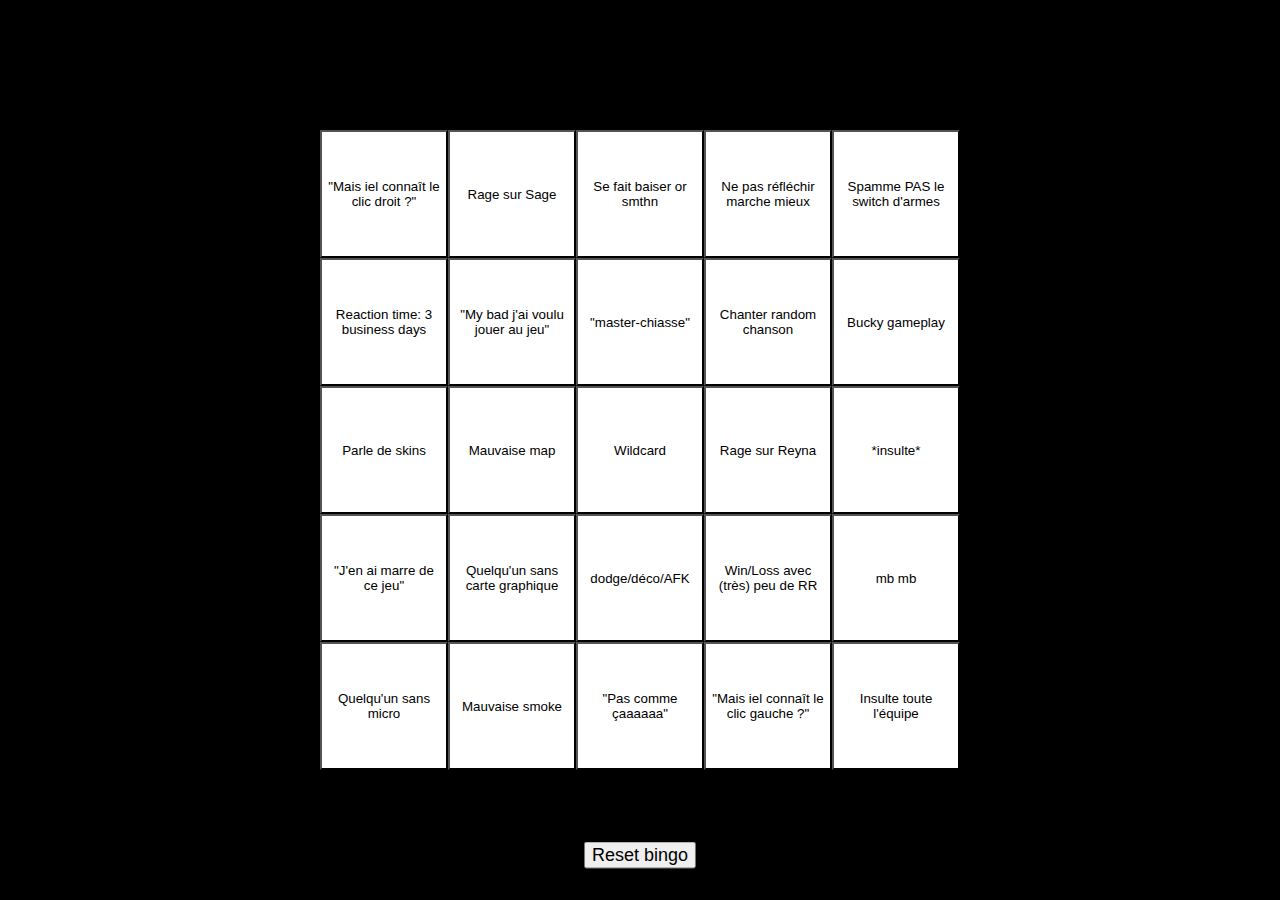
<file: bingo.html>
<!DOCTYPE html>
<html>

<body class="darkmode">
    <div class="container-grid" >
        <button class="button-bingo" id="randomized">Test</button>
        <button class="button-bingo" id="randomized">Test</button>
        <button class="button-bingo" id="randomized">Test</button>
        <button class="button-bingo" id="randomized">Test</button>
        <button class="button-bingo" id="randomized">Test</button>

        <button class="button-bingo" id="randomized">Test</button>
        <button class="button-bingo" id="randomized">Test</button>
        <button class="button-bingo" id="randomized">Test</button>
        <button class="button-bingo" id="randomized">Test</button>
        <button class="button-bingo" id="randomized">Test</button>

        <button class="button-bingo" id="randomized">Test</button>
        <button class="button-bingo" id="randomized">Test</button>
        <button class="button-bingo" >Wildcard</button>
        <button class="button-bingo" id="randomized">Test</button>
        <button class="button-bingo" id="randomized">Test</button>

        <button class="button-bingo" id="randomized">Test</button>
        <button class="button-bingo" id="randomized">Test</button>
        <button class="button-bingo" id="randomized">Test</button>
        <button class="button-bingo" id="randomized">Test</button>
        <button class="button-bingo" id="randomized">Test</button>

        <button class="button-bingo" id="randomized">Test</button>
        <button class="button-bingo" id="randomized">Test</button>
        <button class="button-bingo" id="randomized">Test</button>
        <button class="button-bingo" id="randomized">Test</button>
        <button class="button-bingo" id="randomized">Test</button>
</div>
<div class="bottom-of-screen">
        <button class="reset">Reset bingo</button>
    </div>

</body>
<head>
    <title>Valorant Bingo</title>
    <link rel="icon" type="image/x-icon" href="/assets/favicon.png">
    <link rel="stylesheet" href="style.css">
    <meta charset="utf-8">
    <meta name="viewport" content="width=device-width, initial-scale=1">
    <script async src="scripts/bingo.js"></script>
    <script id="bingo" type="text/javascript" src="assets/Valbingo.json"></script>
</head>
</file>
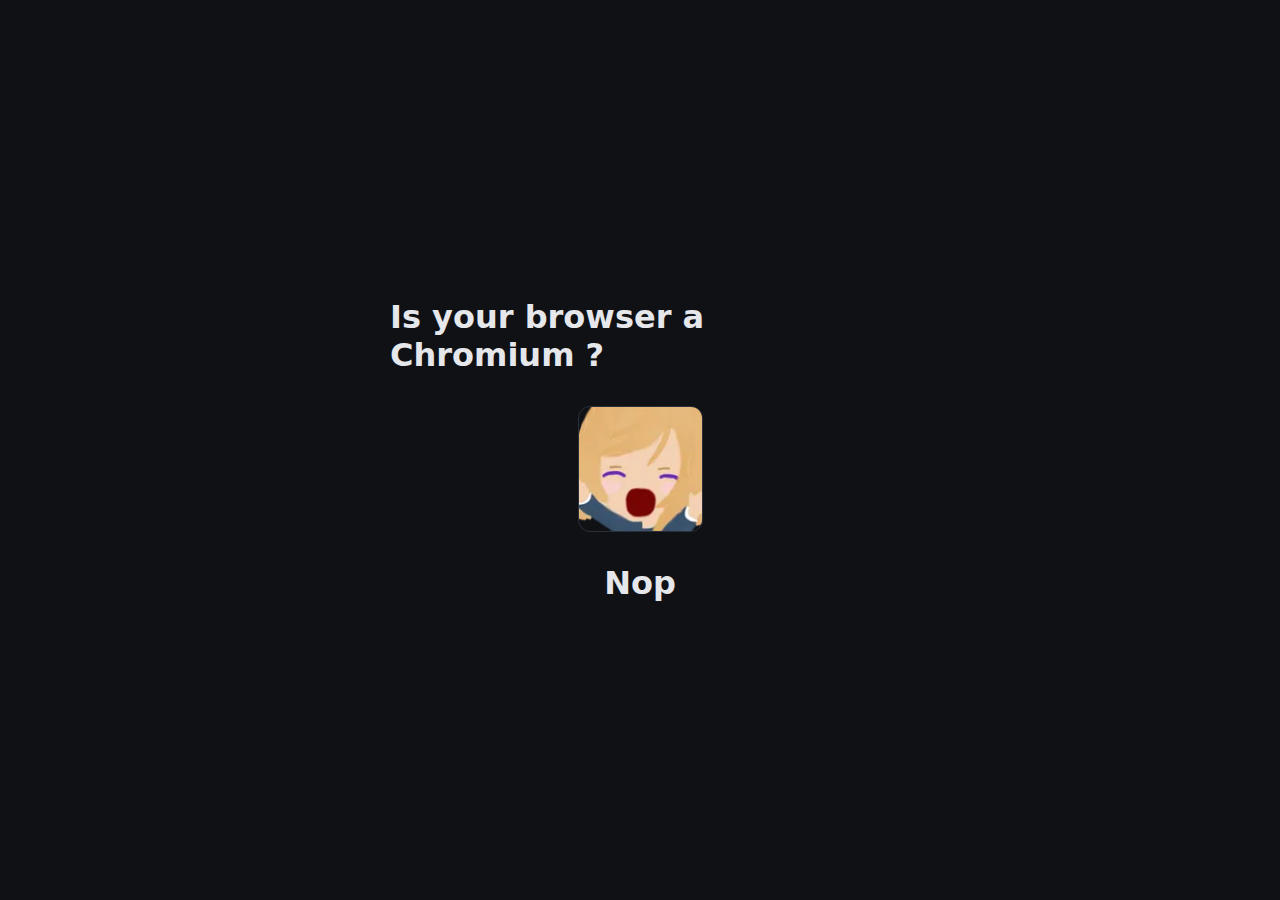
<file: chrome.html>
<!DOCTYPE html>
<html lang="en">
<head>
    <meta charset="utf-8">
    <meta name="viewport" content="width=device-width, initial-scale=1.0">
    <title>Is this a Chromium ?</title>

    <link rel="icon" type="image/x-icon" href="/assets/sop/ewiyay.png">
    <link rel="stylesheet" href="sop.css">

    <script async src="scripts/chrome.js"></script>
</head>

<body class="darkmode">

    <main class="game">
        <div class="buttons"><h1>Is your browser a Chromium ?</h1></div>
        <img class="portrait" style="width: 25%;" src="./assets/sop/ewiyay.png" alt="Current image">
        <div class="buttons"><h1 id="name"></h1></div>

    </main>

</body>
</html>
</file>
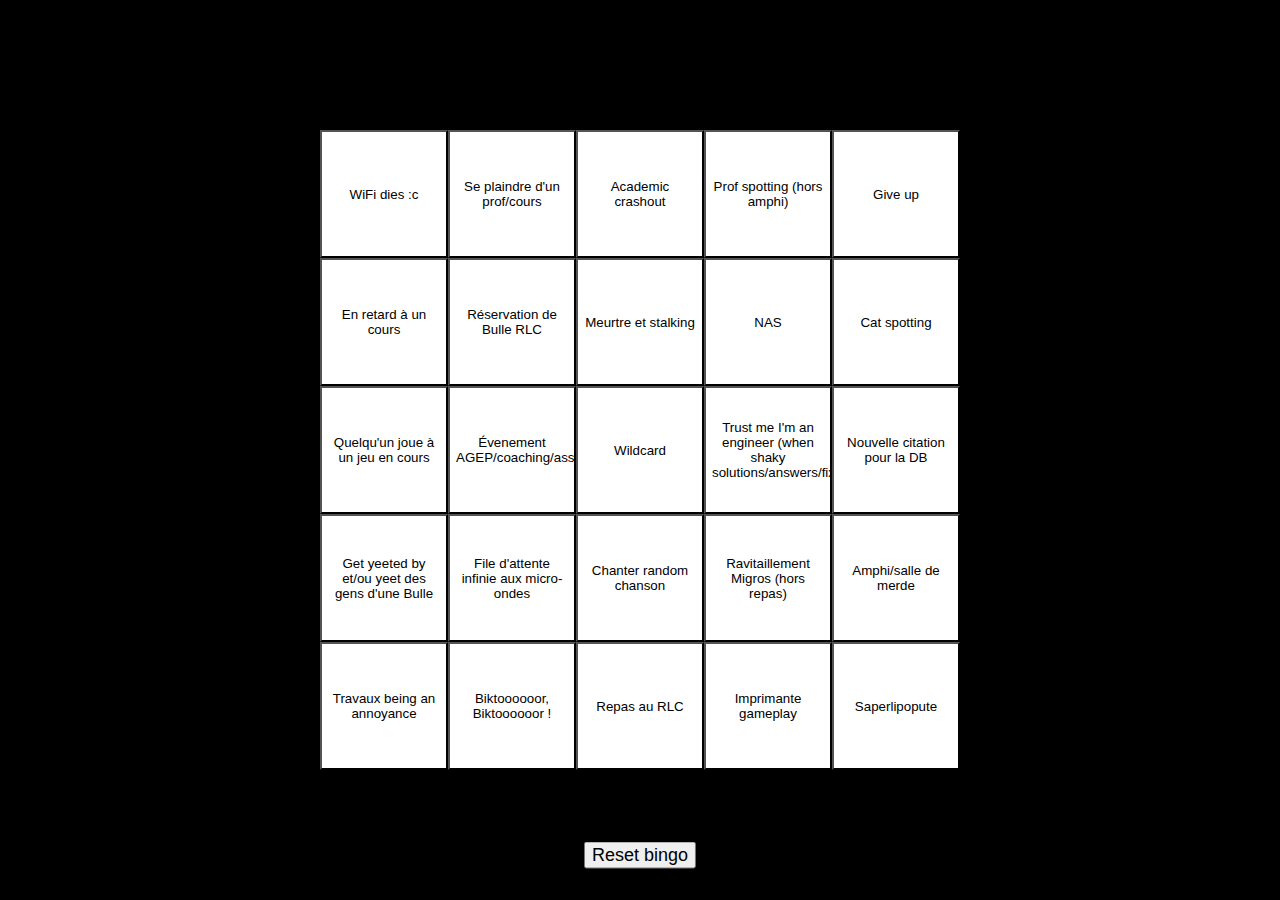
<file: flepbingo.html>
<!DOCTYPE html>
<html>

<body class="darkmode" style="width: 10vh;">
    <div class="container-grid">
        <button class="button-bingo" id="randomized">Click reset the bingo</button>
        <button class="button-bingo" id="randomized">Click reset the bingo</button>
        <button class="button-bingo" id="randomized">Click reset the bingo</button>
        <button class="button-bingo" id="randomized">Click reset the bingo</button>
        <button class="button-bingo" id="randomized">Click reset the bingo</button>

        <button class="button-bingo" id="randomized">Click reset the bingo</button>
        <button class="button-bingo" id="randomized">Click reset the bingo</button>
        <button class="button-bingo" id="randomized">Click reset the bingo</button>
        <button class="button-bingo" id="randomized">Click reset the bingo</button>
        <button class="button-bingo" id="randomized">Click reset the bingo</button>

        <button class="button-bingo" id="randomized">Click reset the bingo</button>
        <button class="button-bingo" id="randomized">Click reset the bingo</button>
        <button class="button-bingo" >Wildcard</button>
        <button class="button-bingo" id="randomized">Click reset the bingo</button>
        <button class="button-bingo" id="randomized">Click reset the bingo</button>

        <button class="button-bingo" id="randomized">Click reset the bingo</button>
        <button class="button-bingo" id="randomized">Click reset the bingo</button>
        <button class="button-bingo" id="randomized">Click reset the bingo</button>
        <button class="button-bingo" id="randomized">Click reset the bingo</button>
        <button class="button-bingo" id="randomized">Click reset the bingo</button>

        <button class="button-bingo" id="randomized">Click reset the bingo</button>
        <button class="button-bingo" id="randomized">Click reset the bingo</button>
        <button class="button-bingo" id="randomized">Click reset the bingo</button>
        <button class="button-bingo" id="randomized">Click reset the bingo</button>
        <button class="button-bingo" id="randomized">Click reset the bingo</button>
</div>
<div class="bottom-of-screen">
        <button class="reset">Reset bingo</button>
    </div>

</body>
<head>
    <title>FLEP Bingo</title>
    <link rel="icon" type="image/x-icon" href="/assets/favicon.png">
    <link rel="stylesheet" href="style.css">
    <meta charset="utf-8">
    <meta name="viewport" content="width=device-width, initial-scale=1.0">
    <script async src="scripts/bingo.js"></script>
    <script id="bingo" type="text/javascript" src="assets/flepbingo.json"></script>
</head>
</file>
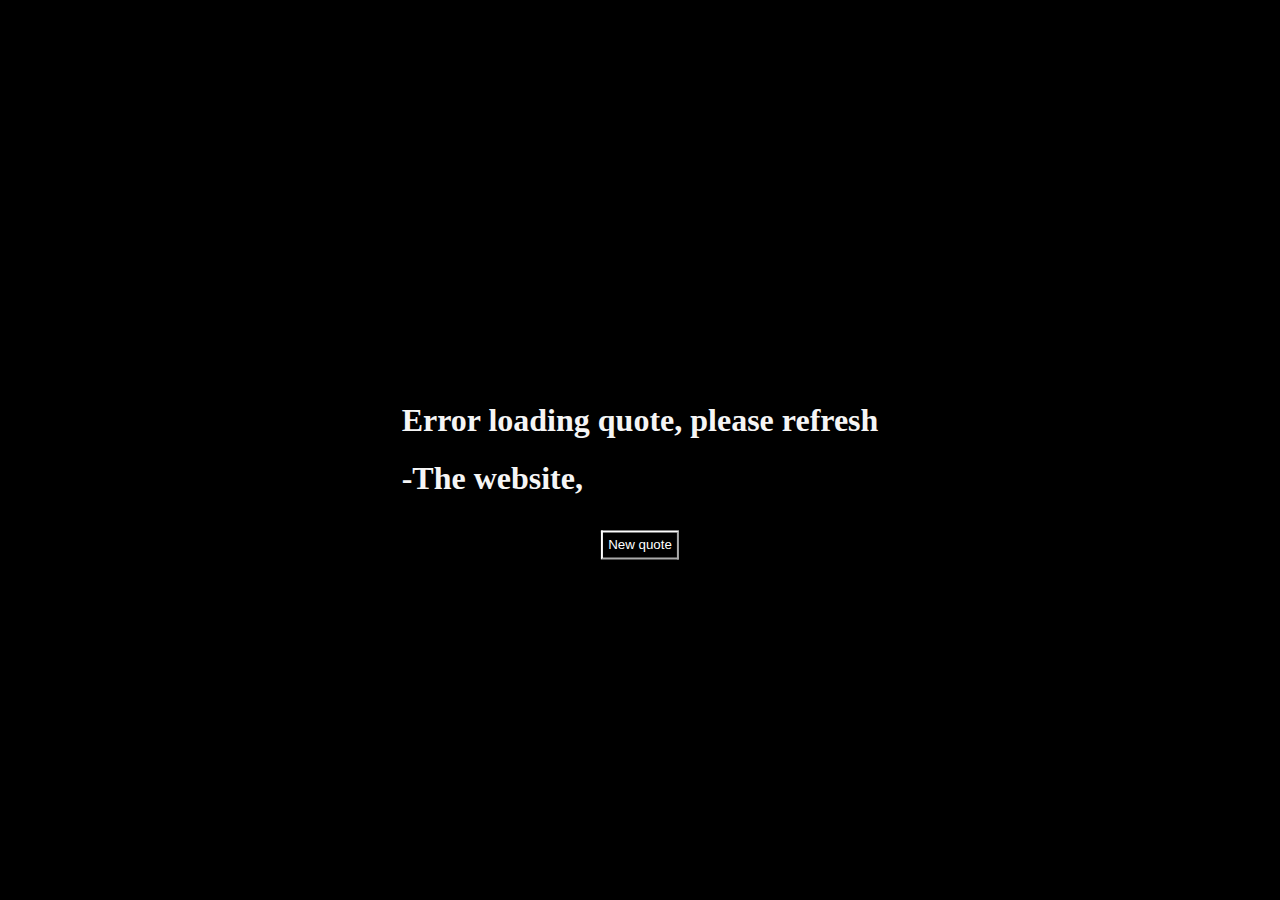
<file: home.html>
<!DOCTYPE html>
<html>
<head>
    <link rel="stylesheet" href="style.css">
    <link rel="icon" type="image/x-icon" href="/assets/favicon.png">
    <meta name="viewport" content="width=device-width, initial-scale=1.0"> 
    <meta charset="utf-8">
    <meta http-equiv="refresh" content="0; URL=http://hotwraith.github.io/quotes.html">
</head>
    <div style="overflow: auto;">
    <div class="menu"> 
        <a href="index.html">Test link</a>
        <a href="quotes.html">Quotes</a>
    </div>
    </div>
</body>
</html>
</file>
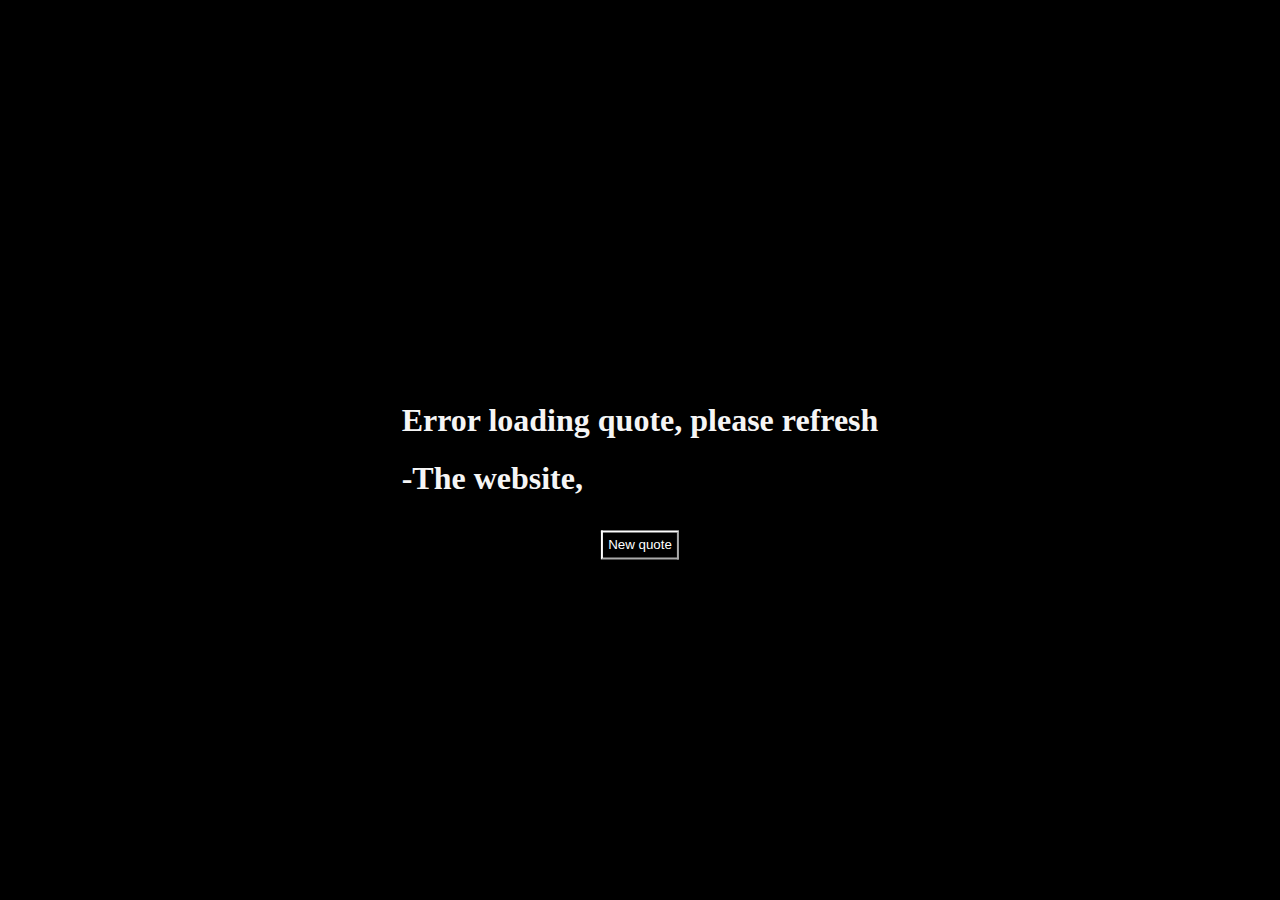
<file: quotes.html>
<!DOCTYPE html>
<html>
<head>
    <title>Quotes from Chocokata and elsewhere</title>
    <link rel="stylesheet" href="style.css">
    <meta charset="utf-8">
    <meta name="viewport" content="width=device-width, initial-scale=1.0">
    <script async src="scripts/quote.js"></script>
    <script type="text/javascript" src="assets/quotes.json"></script>
</head>
<body class="darkmode">

    <div class="container" style="padding: 2%;">
        <h1 class="top">Error loading quote, please refresh</h1>
        <h1 class="bottom">-The website,</h1>
        <button id='centerofcont' class="button-50" style="top: 100%">New quote</button>
    </div>
    
</body>
</html>
</file>
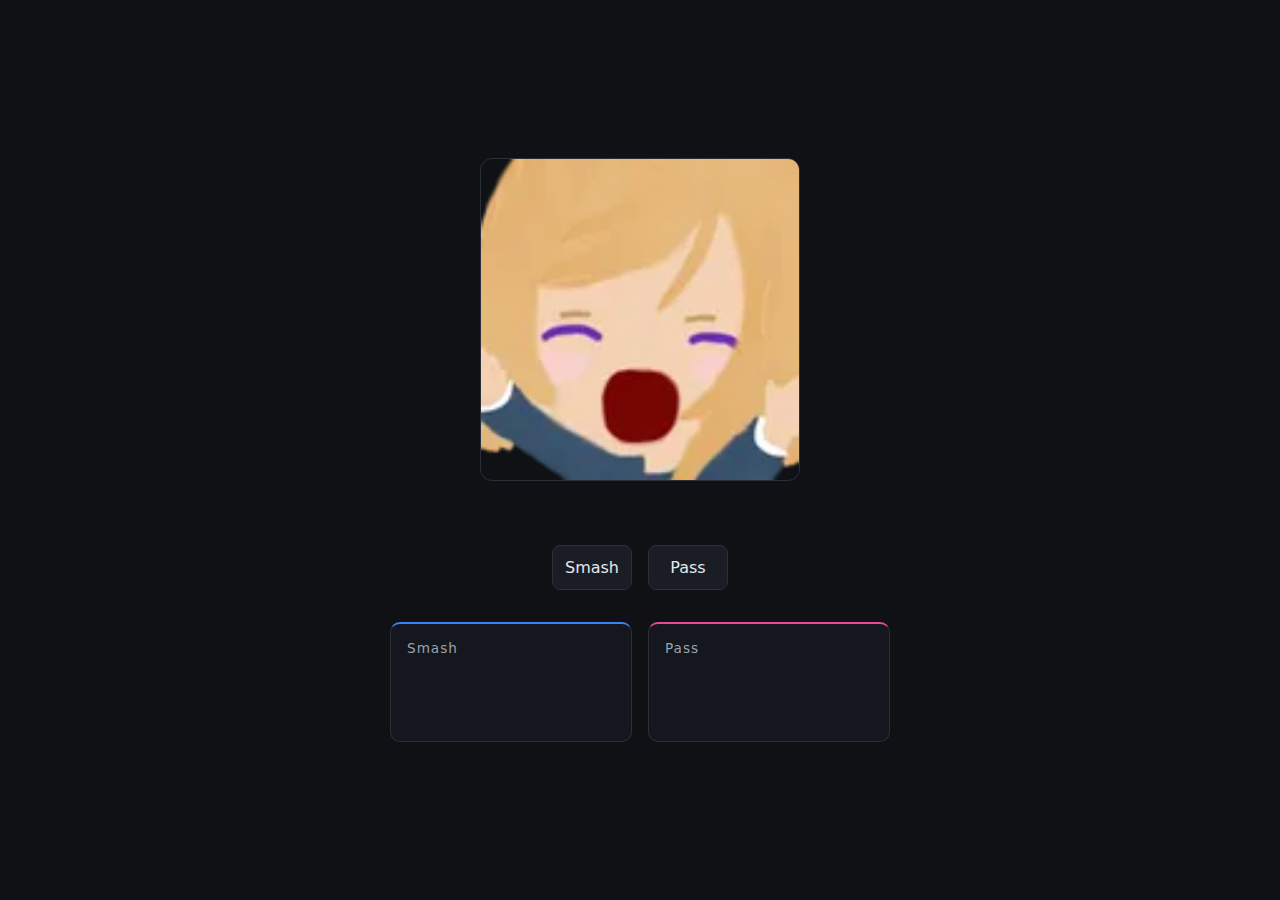
<file: sop.html>
<!DOCTYPE html>
<html lang="en">
<head>
    <meta charset="utf-8">
    <meta name="viewport" content="width=device-width, initial-scale=1.0">
    <title>S || P Ewilan</title>

    <link rel="icon" type="image/x-icon" href="/assets/sop/ewiyay.png">
    <link rel="stylesheet" href="sop.css">

    <script async src="scripts/sop.js"></script>
    <script id="dataset" type="text/javascript" src="assets/sop/"></script>
</head>

<body class="darkmode">

    <main class="game">

        <img class="portrait" src="./assets/sop/ewiyay.png" alt="Current image">
        <div class="buttons" id="name"></div>
        <div class="buttons">
            <button class="S">Smash</button>
            <button class="P">Pass</button>
        </div>

        <div class="lists">
            <div class="Slist">Smash</div>
            <div class="Plist">Pass</div>
        </div>

    </main>

</body>
</html>
</file>
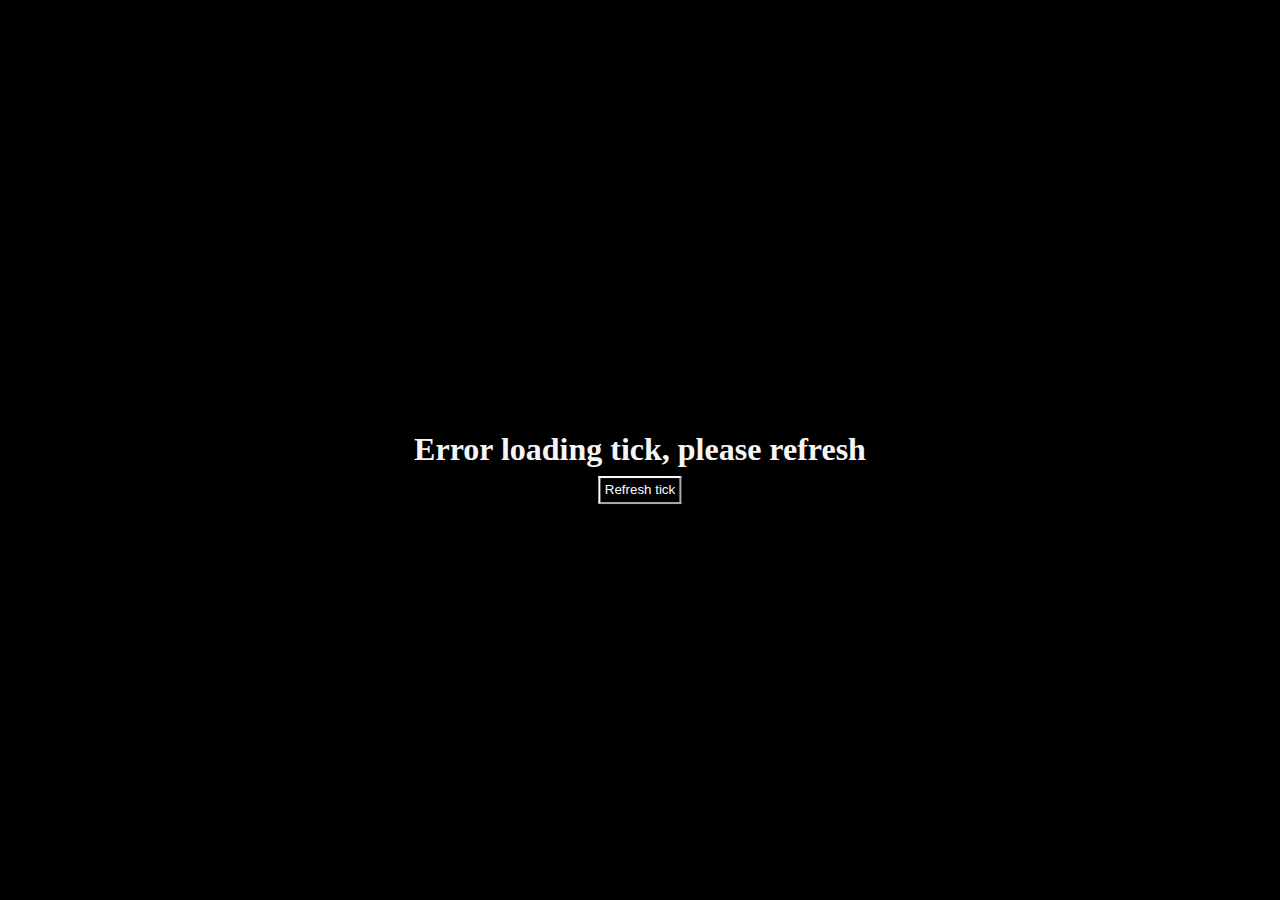
<file: tick.html>
<!DOCTYPE html>
<html>
<head>
    <title>Quotes from Chocokata and elsewhere</title>
    <link rel="icon" type="image/x-icon" href="/assets/favicon.png">
    <link rel="stylesheet" href="style.css">
    <meta charset="utf-8">
    <meta name="viewport" content="width=device-width, initial-scale=1.0">
    <script async type="text/javascript" src="scripts/tick.js"></script>
    <!--<script type="text/javascript" src="assets/quotes.json"></script>-->
</head>
<body class="darkmode">

    <div class="container">
        <h1 class="top">Error loading tick, please refresh</h1>
        <button id='centerofcont' class="button-50" style="top: 100%">Refresh tick</button>
    </div>
    
</body>
</html>
</file>
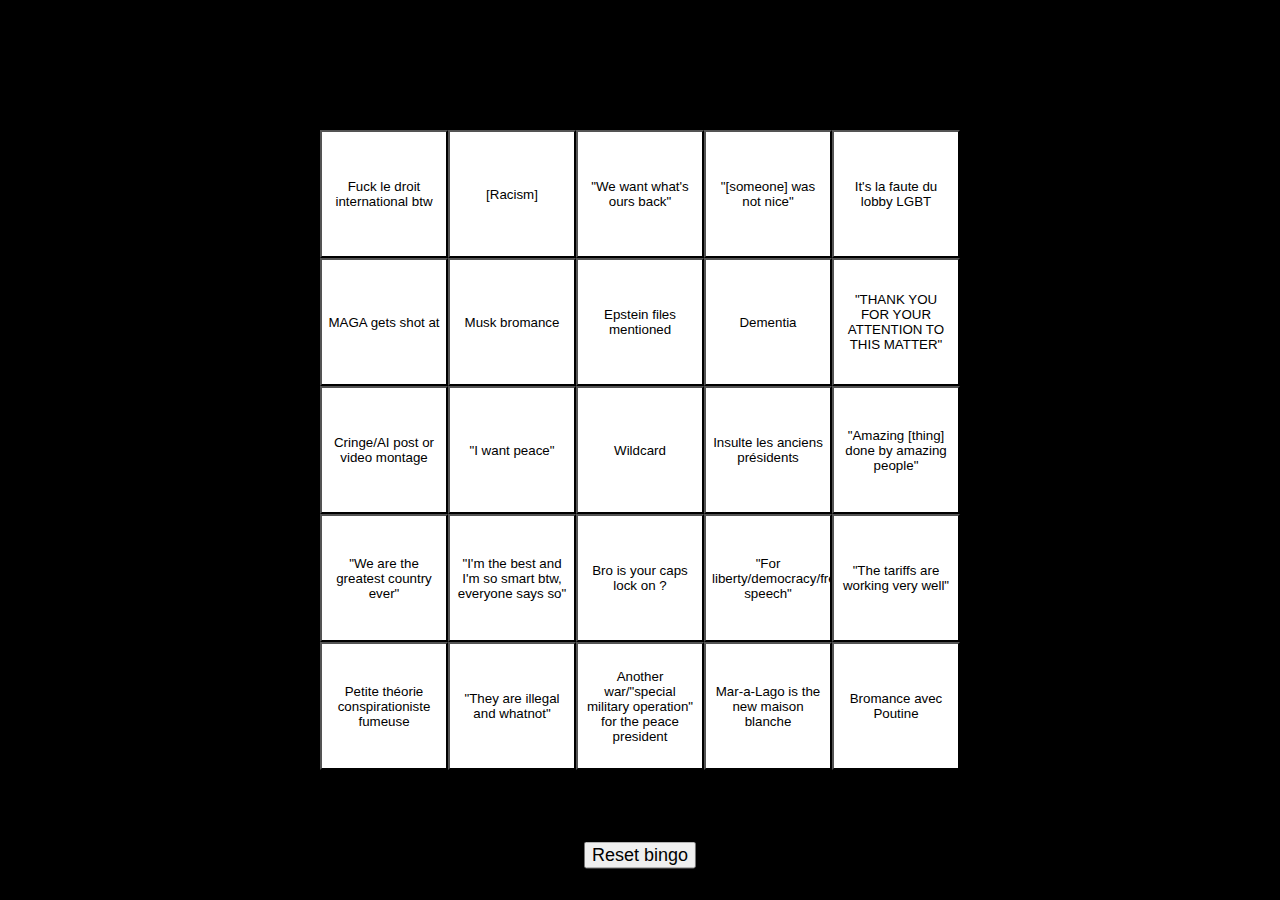
<file: trump.html>
<!DOCTYPE html>
<html>

<body class="darkmode" style="width: 10vh;">
    <div class="container-grid">
        <button class="button-bingo" id="randomized">Click reset the bingo</button>
        <button class="button-bingo" id="randomized">Click reset the bingo</button>
        <button class="button-bingo" id="randomized">Click reset the bingo</button>
        <button class="button-bingo" id="randomized">Click reset the bingo</button>
        <button class="button-bingo" id="randomized">Click reset the bingo</button>

        <button class="button-bingo" id="randomized">Click reset the bingo</button>
        <button class="button-bingo" id="randomized">Click reset the bingo</button>
        <button class="button-bingo" id="randomized">Click reset the bingo</button>
        <button class="button-bingo" id="randomized">Click reset the bingo</button>
        <button class="button-bingo" id="randomized">Click reset the bingo</button>

        <button class="button-bingo" id="randomized">Click reset the bingo</button>
        <button class="button-bingo" id="randomized">Click reset the bingo</button>
        <button class="button-bingo" >Wildcard</button>
        <button class="button-bingo" id="randomized">Click reset the bingo</button>
        <button class="button-bingo" id="randomized">Click reset the bingo</button>

        <button class="button-bingo" id="randomized">Click reset the bingo</button>
        <button class="button-bingo" id="randomized">Click reset the bingo</button>
        <button class="button-bingo" id="randomized">Click reset the bingo</button>
        <button class="button-bingo" id="randomized">Click reset the bingo</button>
        <button class="button-bingo" id="randomized">Click reset the bingo</button>

        <button class="button-bingo" id="randomized">Click reset the bingo</button>
        <button class="button-bingo" id="randomized">Click reset the bingo</button>
        <button class="button-bingo" id="randomized">Click reset the bingo</button>
        <button class="button-bingo" id="randomized">Click reset the bingo</button>
        <button class="button-bingo" id="randomized">Click reset the bingo</button>
</div>
<div class="bottom-of-screen">
        <button class="reset">Reset bingo</button>
    </div>

</body>
<head>
    <title>FLEP Bingo</title>
    <link rel="stylesheet" href="style.css">
    <meta charset="utf-8">
    <meta name="viewport" content="width=device-width, initial-scale=1.0">
    <script async src="scripts/bingo.js"></script>
    <script id="bingo" type="text/javascript" src="assets/trumpbingo.json"></script>
</head>
</file>
<file: style.css>
#center {
    text-align: center;
}

#imgcenter {
    display: block;
    margin: auto;
    width: 50%;
}

#centerofcont {
    position: absolute;
    left: 50%;
    top: 50%;
    transform: translate(-50%, -50%);
}

.title {
    color: black;
    background-color: white;
    text-decoration: underline;
}

.menu {
  float: left;
  width: 20%;
  text-align: center;
}

.top {
    text-align: left;
}
.bottom {
    position: relative;
}

.container {
    position: absolute;
    left: 50%;
    top: 50%;
    transform: translate(-50%, -50%);
}

.darkmode {
    background-color: black;
    color: whitesmoke;
}

.button-50 {
    transition-duration: 0.4s;
    background-color: black;
    border-color: white;
    color: white;
    padding: 1%;
}

.button-50:hover {
    background-color: white;
    border-color: black;
    color: black;
}

.button-bingo {
    background-color: white;
    width: 100%;
    height: 100%;
    aspect-ratio: 1/1;
    text-align: center;
    transition-duration: 0.4s;
}

#randomized {}

.reset {
    font-size: large;
}

.button-bingo-active {
    background-color: greenyellow;
    width: 100%;
    height: 100%;
    aspect-ratio: 1/1;
    text-align: center;
    transition-duration: 0.4s;
}

.bottom-of-screen {
    position: absolute;
    left: 50%;
    top: 95%;
    transform: translate(-50%, -50%);
}

.container-grid {
    position: absolute;
    left: 50%;
    top: 50%;
    transform: translate(-50%, -50%);
    display: grid; 
    grid-template-columns: repeat(5, 10vw);
}

@media (max-width: 479px) {
    .container-grid {
        position: absolute;
        left: 50%;
        top: 50%;
        transform: translate(-50%, -50%);
        display: grid; 
        grid-template-columns: repeat(5, 16vw);
    }
}
</file>
<file: sop.css>
/* ===== Reset ===== */
* {
    margin: 0;
    padding: 0;
    box-sizing: border-box;
    font-family: system-ui, -apple-system, sans-serif;
}

/* ===== Full Centering ===== */
body.darkmode {
    background: #0f1115;
    color: #e5e7eb;

    min-height: 100vh;

    display: flex;
    align-items: center;
    justify-content: center;
}

/* ===== Main Layout ===== */
.game {
    width: 100%;
    max-width: 500px;

    display: flex;
    flex-direction: column;
    align-items: center;
    gap: 2rem;
}

/* ===== Image ===== */
.portrait {
    width: 100%;
    max-width: 320px;

    border-radius: 12px;
    border: 1px solid #2a2f3a;
}

/* ===== Buttons ===== */
.buttons {
    display: flex;
    gap: 1rem;
}

button {
    width: 80px;
    height: 45px;

    background: #1a1d24;
    color: #e5e7eb;

    border: 1px solid #2a2f3a;
    border-radius: 8px;

    font-size: 1rem;
    font-weight: 500;

    cursor: pointer;
    transition: 0.15s ease;
}

button:hover {
    background: #252a35;
    border-color: #3a4150;
}

button:active {
    transform: scale(0.97);
}

/* ===== Lists Container ===== */
.lists {
    width: 100%;
    display: flex;
    gap: 1rem;
}

/* ===== Classification Boxes ===== */
.Slist,
.Plist {
    flex: 1;
    min-height: 120px;

    padding: 1rem;

    border: 1px solid #2a2f3a;
    border-radius: 10px;

    background: #14171d;

    display: flex;
    flex-wrap: wrap;
    gap: 0.5rem;
    align-content: flex-start;

    font-size: 0.85rem;
    letter-spacing: 1px;
    color: #9ca3af;
}

/* Optional subtle distinction */
.Slist {
    border-top: 2px solid #3b82f6;
}

.Plist {
    border-top: 2px solid #ec4899;
}

/* Thumbnails if added */
.Slist img,
.Plist img {
    width: 60px;
    border-radius: 6px;
    border: 1px solid #2a2f3a;
}
</file>
